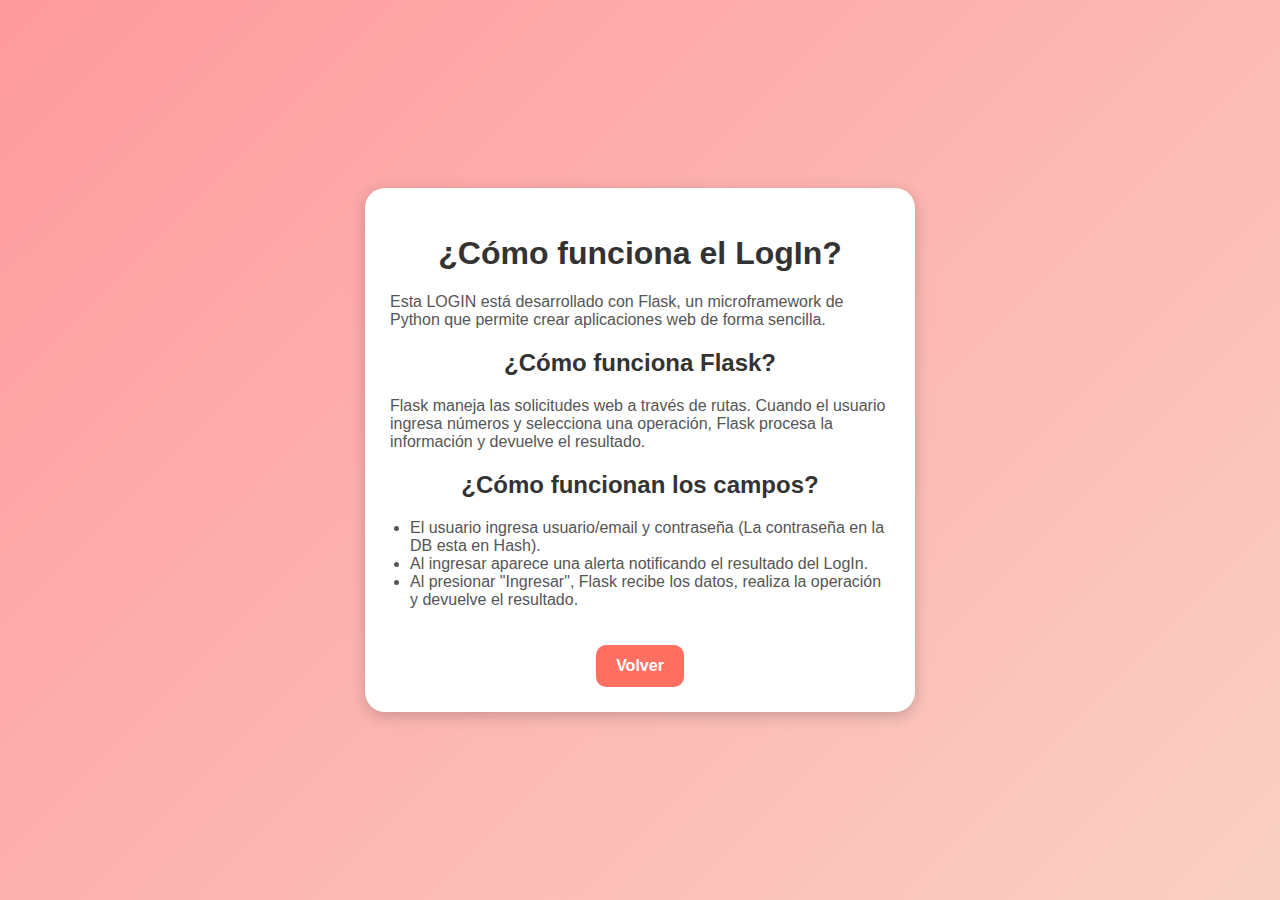
<file: templates/about.html>
<!DOCTYPE html>
<html lang="es">
<head>
    <meta charset="UTF-8">
    <meta name="viewport" content="width=device-width, initial-scale=1.0">
    <title>Acerca del aplicativo</title>
    <link rel="stylesheet" href="/static/info.css">
</head>
<body>
    <div class="container">
        <h1>¿Cómo funciona el LogIn?</h1>
        <p>Esta LOGIN está desarrollado con Flask, un microframework de Python que permite crear aplicaciones web de forma sencilla.</p>
        
        <h2>¿Cómo funciona Flask?</h2>
        <p>Flask maneja las solicitudes web a través de rutas. Cuando el usuario ingresa números y selecciona una operación, Flask procesa la información y devuelve el resultado.</p>
        
        <h2>¿Cómo funcionan los campos?</h2>
        <ul>
            <li>El usuario ingresa usuario/email y contraseña (La contraseña en la DB esta en Hash).</li>
            <li>Al ingresar aparece una alerta notificando el resultado del LogIn.</li>
            <li>Al presionar "Ingresar", Flask recibe los datos, realiza la operación y devuelve el resultado.</li>
        </ul>
        
        <a href="/" class="btn">Volver</a>
    </div>
</body>
</html>
</file>
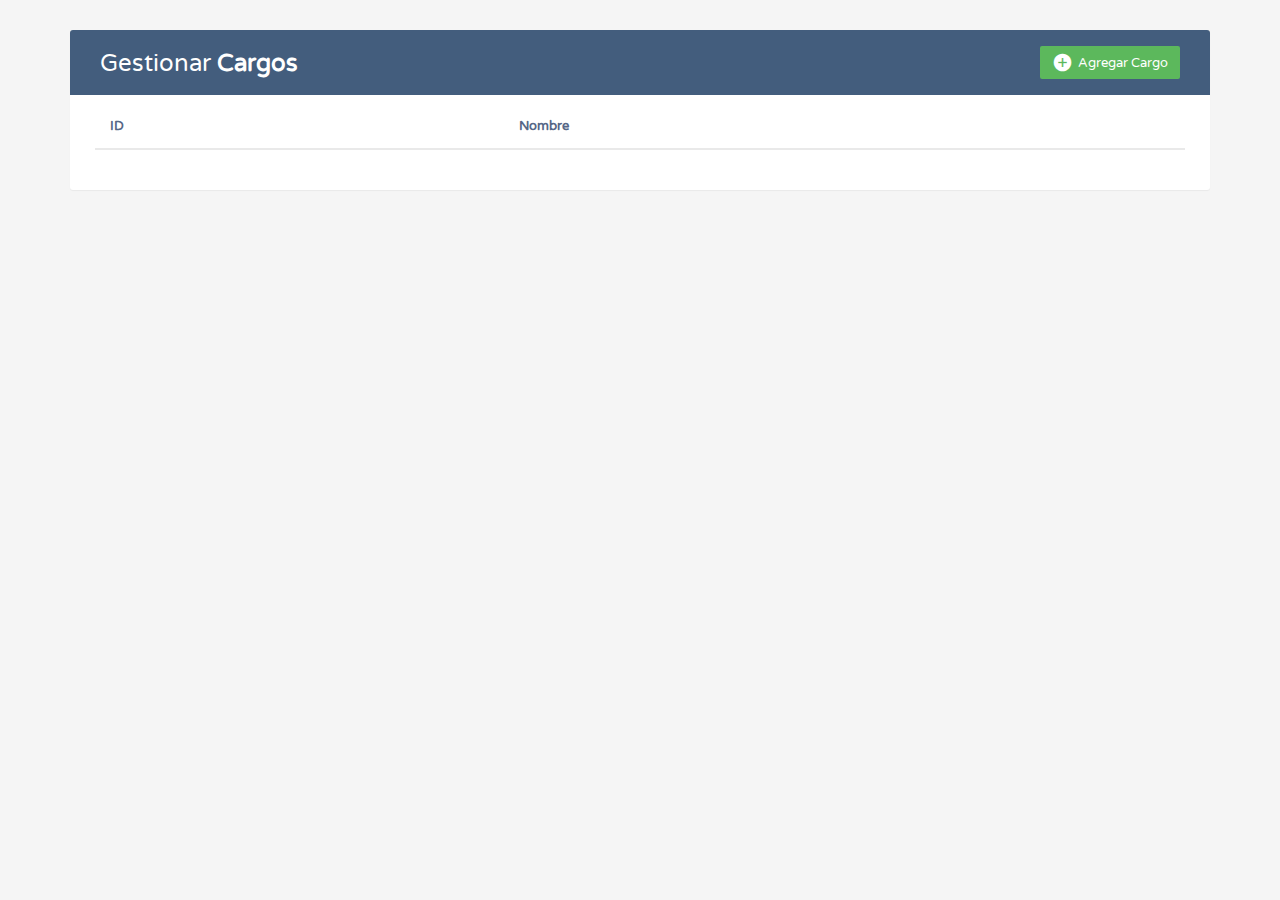
<file: templates/partials/cargos.html>
<!DOCTYPE html>
<html lang="en">
<head>
<meta charset="utf-8">
<meta http-equiv="X-UA-Compatible" content="IE=edge">
<meta name="viewport" content="width=device-width, initial-scale=1">
<title>Bootstrap CRUD Data Table for Database with Modal Form</title>
<link rel="stylesheet" href="https://fonts.googleapis.com/css?family=Roboto|Varela+Round">
<link rel="stylesheet" href="https://fonts.googleapis.com/icon?family=Material+Icons">
<link rel="stylesheet" href="https://maxcdn.bootstrapcdn.com/font-awesome/4.7.0/css/font-awesome.min.css">
<link rel="stylesheet" href="https://maxcdn.bootstrapcdn.com/bootstrap/3.3.7/css/bootstrap.min.css">
<link rel="stylesheet" href="https://cdnjs.cloudflare.com/ajax/libs/font-awesome/6.5.0/css/all.min.css">
<script src="/static/scripts/emp.js"></script>
<link rel="stylesheet" href="/static/styles/emp.css">
<script src="https://code.jquery.com/jquery-3.6.0.min.js"></script>
<script src="https://stackpath.bootstrapcdn.com/bootstrap/3.3.7/js/bootstrap.min.js"></script>

  
  <body>
    <div class="container">
        <div class="table-wrapper">
            <div class="table-title">
                <div class="row">
                    <div class="col-sm-6">
                        <h2>Gestionar <b>Cargos</b></h2>
                    </div>
                    <div class="col-sm-6">
                        <a href="#createCargoModal" class="btn btn-success" data-toggle="modal">
                            <i class="material-icons">&#xE147;</i> <span>Agregar Cargo</span>
                          </a>
                          
                    </div>
                </div>
            </div>
            <table id="cargosTable" class="table">
                <thead>
                    <tr>
                        <th>ID</th>
                        <th>Nombre</th>
                    </tr>
                </thead>
                <tbody>
                </tbody>
            </table>
           
        </div>
    </div>
	
    <div id="deleteCargoModal" class="modal">
        <div class="modal-dialog">
            <div class="modal-content">
                <form id="deleteCargoForm">
                    <div class="modal-header">
                        <h4 class="modal-title">Eliminar Cargo</h4>
                        <button type="button" class="close" data-dismiss="modal">&times;</button>
                    </div>
                    <div class="modal-body">
                        <p>¿Estás seguro de que deseas eliminar este cargo?</p>
                        <p class="text-warning"><small>Esta acción no se puede deshacer.</small></p>
                    </div>
                    <div class="modal-footer">
                        <input type="hidden" id="deleteCargoId">
                        <button type="button" class="btn btn-secondary" data-dismiss="modal">Cancelar</button>
                        <button type="submit" class="btn btn-danger">Eliminar</button>
                    </div>
                </form>
            </div>
        </div>
    </div>

<div id="createCargoModal" class="modal">
    <div class="modal-dialog">
      <div class="modal-content">
        <form id="createCargoForm">
          <div class="modal-header">
            <h4 class="modal-title">Agregar Cargo</h4>
            <button type="button" class="close" data-dismiss="modal" aria-hidden="true">&times;</button>
          </div>
          <div class="modal-body">
            <div class="form-group">
              <label>Nombre del Cargo</label>
              <input type="text" class="form-control" id="createCargoName" required />
            </div>
          </div>
          <div class="modal-footer">
            <input type="button" class="btn btn-default" data-dismiss="modal" value="Cancelar">
            <input type="submit" class="btn btn-success" value="Agregar">
          </div>
        </form>
      </div>
    </div>
  </div>
  <div id="updateCargoModal" class="modal">
  <div class="modal-dialog">
    <div class="modal-content">
      <form id="updateCargoForm">
        <div class="modal-header">
          <h4 class="modal-title">Actualizar Cargo</h4>
          <button type="button" class="close" data-dismiss="modal" aria-hidden="true">&times;</button>
        </div>
        <div class="modal-body">
          <input type="hidden" id="updateCargoId" />
          <div class="form-group">
            <label>Nuevo nombre del Cargo</label>
            <input type="text" class="form-control" id="updateCargoName" required />
          </div>
        </div>
        <div class="modal-footer">
          <input type="button" class="btn btn-default" data-dismiss="modal" value="Cancelar">
          <input type="submit" class="btn btn-primary" value="Actualizar">
        </div>
      </form>
    </div>
  </div>
</div>

    
</body>
</html>
</file>
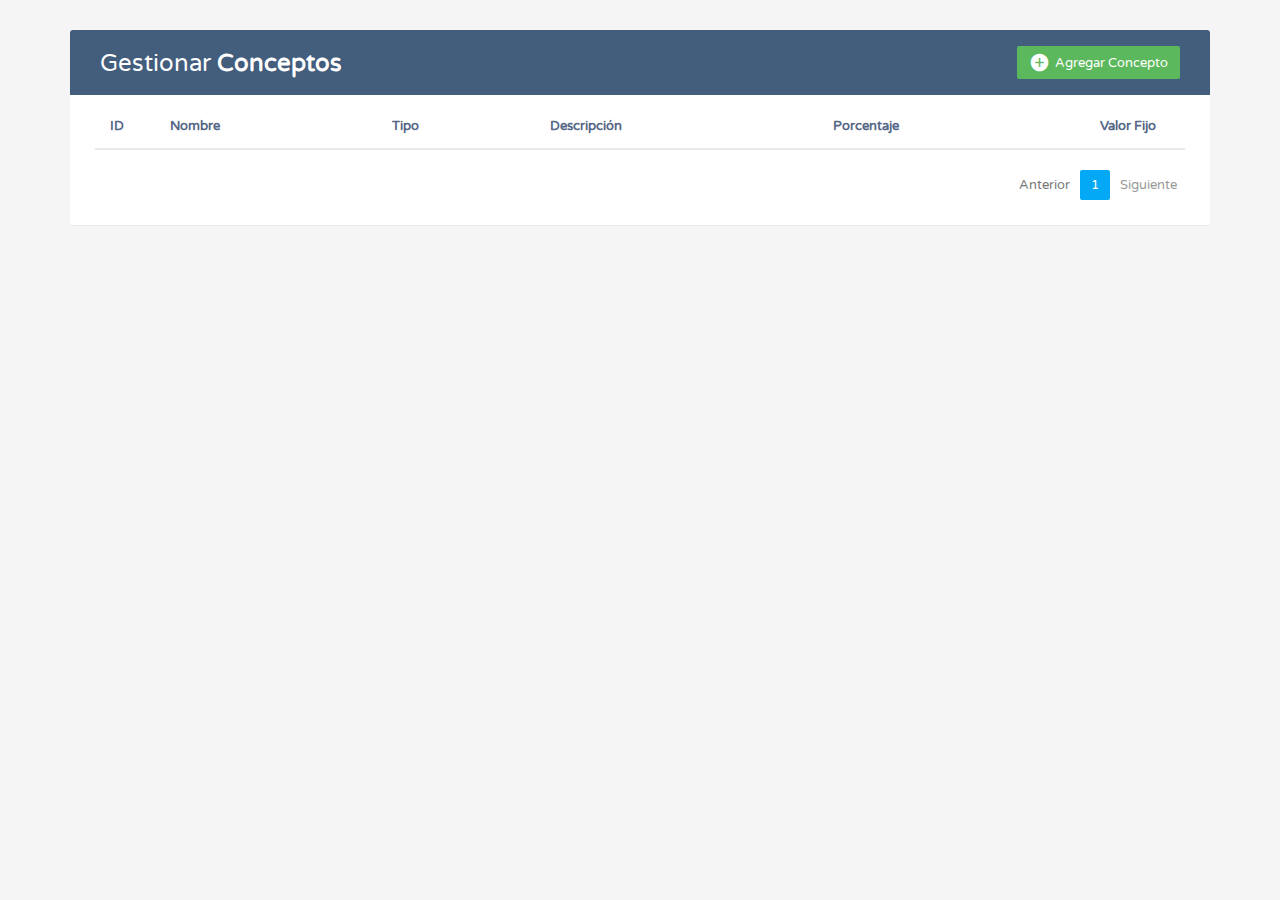
<file: templates/partials/conceptos.html>
<!DOCTYPE html>
<html lang="en">
<head>
<meta charset="utf-8">
<meta http-equiv="X-UA-Compatible" content="IE=edge">
<meta name="viewport" content="width=device-width, initial-scale=1">
<title>Bootstrap CRUD Data Table for Database with Modal Form</title>
<link rel="stylesheet" href="https://fonts.googleapis.com/css?family=Roboto|Varela+Round">
<link rel="stylesheet" href="https://fonts.googleapis.com/icon?family=Material+Icons">
<link rel="stylesheet" href="https://maxcdn.bootstrapcdn.com/font-awesome/4.7.0/css/font-awesome.min.css">
<link rel="stylesheet" href="https://maxcdn.bootstrapcdn.com/bootstrap/3.3.7/css/bootstrap.min.css">
<!-- Font Awesome CDN -->
<link rel="stylesheet" href="https://cdnjs.cloudflare.com/ajax/libs/font-awesome/6.5.0/css/all.min.css">
<script src="/static/scripts/emp.js"></script>
<link rel="stylesheet" href="/static/styles/emp.css">
<!-- ✅ jQuery moderno -->
<script src="https://code.jquery.com/jquery-3.6.0.min.js"></script>

<!-- ✅ Bootstrap 4 -->
<script src="https://stackpath.bootstrapcdn.com/bootstrap/3.3.7/js/bootstrap.min.js"></script>
<body>
  <div class="container">
    <div class="table-wrapper">
      <div class="table-title">
        <div class="row">
          <div class="col-sm-6">
            <h2>Gestionar <b>Conceptos</b></h2>
          </div>
          <div class="col-sm-6">
                        <a href="#createConceptModal" class="btn btn-success" data-toggle="modal">
                            <i class="material-icons">&#xE147;</i> <span>Agregar Concepto</span>
                          </a>
                          
                    </div>
        </div>
      </div>
      <table id="conceptosTable" class="table">
        <thead>
          <tr>
            <th>ID</th>
            <th>Nombre</th>
            <th>Tipo</th>
            <th>Descripción</th>
            <th>Porcentaje</th>
            <th>Valor Fijo</th>
          </tr>
        </thead>
        <tbody>
          <!-- Se llenará desde JS -->
        </tbody>
      </table>
      <div class="clearfix">
        <ul class="pagination">
            <li class="page-item disabled"><a href="#">Anterior</a></li>
            <li class="page-item active"><a href="#" class="page-link">1</a></li>
            <li class="page-item"><a href="#" class="page-link">Siguiente</a></li>
        </ul>
    </div>
    </div>
  </div>

  <div id="createConceptModal" class="modal">
  <div class="modal-dialog">
    <div class="modal-content">
      <form id="createConceptForm">
        <div class="modal-header">
          <h4 class="modal-title">Agregar Concepto</h4>
          <button type="button" class="close" data-dismiss="modal" aria-hidden="true">&times;</button>
        </div>
        <div class="modal-body">
          <div class="form-group">
            <label>Nombre del Concepto</label>
            <input type="text" class="form-control" id="createConceptName" required />
          </div>
          <div class="form-group">
            <label>Tipo de Concepto</label>
            <select class="form-control" id="createConceptType" required>
              <option value="">Seleccione una opción</option>
              <option value="earning">Devengado</option>
              <option value="deduction">Deducción</option>
            </select>
          </div>
          <div class="form-group">
            <label>Descripción</label>
            <input type="text" class="form-control" id="createConceptDescription" />
          </div>
          <div class="form-group">
            <label>Porcentaje (%)</label>
            <input type="number" class="form-control" id="createConceptPercentage" step="0.01" min="0" max="100" />
          </div>
        </div>
        <div class="modal-footer">
          <input type="button" class="btn btn-default" data-dismiss="modal" value="Cancelar" />
          <input type="submit" class="btn btn-success" value="Agregar" />
        </div>
      </form>
    </div>
  </div>
</div>




</body>
</html>
</file>
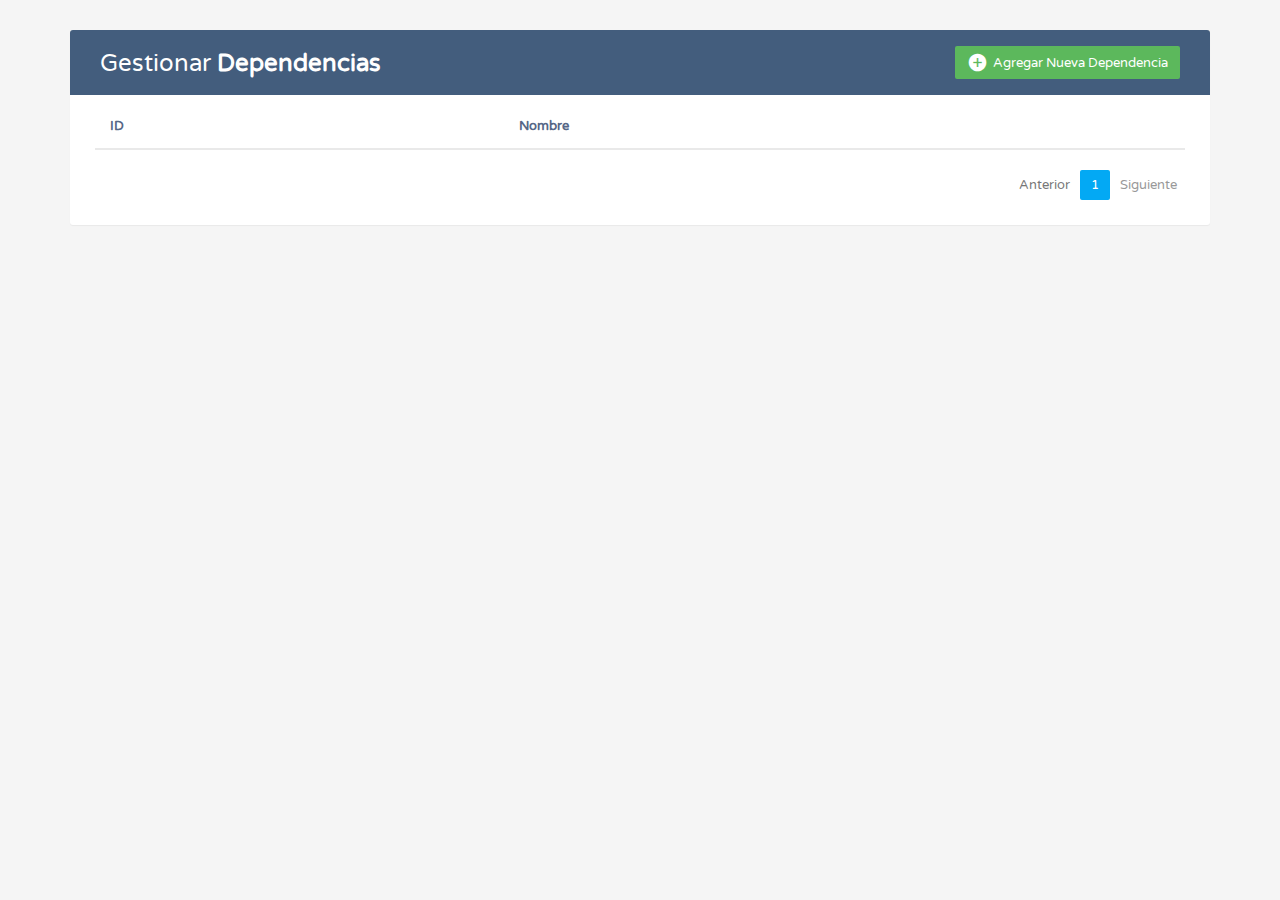
<file: templates/partials/dependencias.html>
<!DOCTYPE html>
<html lang="en">
<head>
<meta charset="utf-8">
<meta http-equiv="X-UA-Compatible" content="IE=edge">
<meta name="viewport" content="width=device-width, initial-scale=1">
<title>Bootstrap CRUD Data Table for Database with Modal Form</title>
<link rel="stylesheet" href="https://fonts.googleapis.com/css?family=Roboto|Varela+Round">
<link rel="stylesheet" href="https://fonts.googleapis.com/icon?family=Material+Icons">
<link rel="stylesheet" href="https://maxcdn.bootstrapcdn.com/font-awesome/4.7.0/css/font-awesome.min.css">
<link rel="stylesheet" href="https://maxcdn.bootstrapcdn.com/bootstrap/3.3.7/css/bootstrap.min.css">
<!-- Font Awesome CDN -->
<link rel="stylesheet" href="https://cdnjs.cloudflare.com/ajax/libs/font-awesome/6.5.0/css/all.min.css">
<script src="/static/scripts/emp.js"></script>
<link rel="stylesheet" href="/static/styles/emp.css">
<!-- ✅ jQuery moderno -->
<script src="https://code.jquery.com/jquery-3.6.0.min.js"></script>

<!-- ✅ Bootstrap 4 -->
<script src="https://stackpath.bootstrapcdn.com/bootstrap/3.3.7/js/bootstrap.min.js"></script>

  
  <body>
    <div class="container">
        <div class="table-wrapper">
            <div class="table-title">
                <div class="row">
                    <div class="col-sm-6">
                        <h2>Gestionar <b>Dependencias</b></h2>
                    </div>
                    <div class="col-sm-6">
                        <a href="#createDepartmentModal" class="btn btn-success" data-toggle="modal">
                            <i class="material-icons">&#xE147;</i> 
                            <span>Agregar Nueva Dependencia</span>
                        </a>
                    </div>
                    
                </div>
            </div>
            <table id="departamentosTable" class="table">
                <thead>
                    <tr>
                        <th>ID</th>
                        <th>Nombre</th>
                    </tr>
                </thead>
                <tbody>
                    <!-- Los datos de los empleados se agregarán aquí -->
                </tbody>
            </table>
            <div class="clearfix">
                <ul class="pagination">
                    <li class="page-item disabled"><a href="#">Anterior</a></li>
                    <li class="page-item active"><a href="#" class="page-link">1</a></li>
                    <li class="page-item"><a href="#" class="page-link">Siguiente</a></li>
                </ul>
            </div>
        </div>
    </div>
	
<!-- Modal para eliminar dependencia -->
<div class="modal" id="deleteDepartmentModal" tabindex="-1" role="dialog" aria-labelledby="deleteDepartmentModalLabel" aria-hidden="true">
    <div class="modal-dialog" role="document">
        <div class="modal-content">
            <div class="modal-header">
                <h5 class="modal-title" id="deleteDepartmentModalLabel">Eliminar Dependencia</h5>
                <button type="button" class="close" data-dismiss="modal" aria-label="Close">
                    <span aria-hidden="true">&times;</span>
                </button>
            </div>
            <div class="modal-body">
                <p>¿Estás seguro de que deseas eliminar este departamento?</p>
                <!-- Formulario para eliminar el departamento -->
                <form id="deleteDepartmentForm">
                    <input type="hidden" id="deleteDepartmentId" name="department_id">
                    <button type="submit" class="btn btn-danger">Eliminar</button>
                    <button type="button" class="btn btn-secondary" data-dismiss="modal">Cancelar</button>
                </form>
            </div>
        </div>
    </div>
</div>

<!-- Modal para crear dependencia -->
<div id="createDepartmentModal" class="modal">
    <div class="modal-dialog">
      <div class="modal-content">
        <form id="createDepartmentForm">
          <div class="modal-header">
            <h4 class="modal-title">Agregar Dependencia</h4>
            <button type="button" class="close" data-dismiss="modal" aria-hidden="true">&times;</button>
          </div>
          <div class="modal-body">
            <div class="form-group">
              <label>Nombre</label>
              <input type="text" class="form-control" id="createDepartmentName" required />
            </div>
          </div>
          <div class="modal-footer">
            <input type="button" class="btn btn-default" data-dismiss="modal" value="Cancelar">
            <input type="submit" class="btn btn-success" value="Agregar">
          </div>
        </form>
      </div>
    </div>
  </div>
  
  
      
    
</body>
</html>
</file>
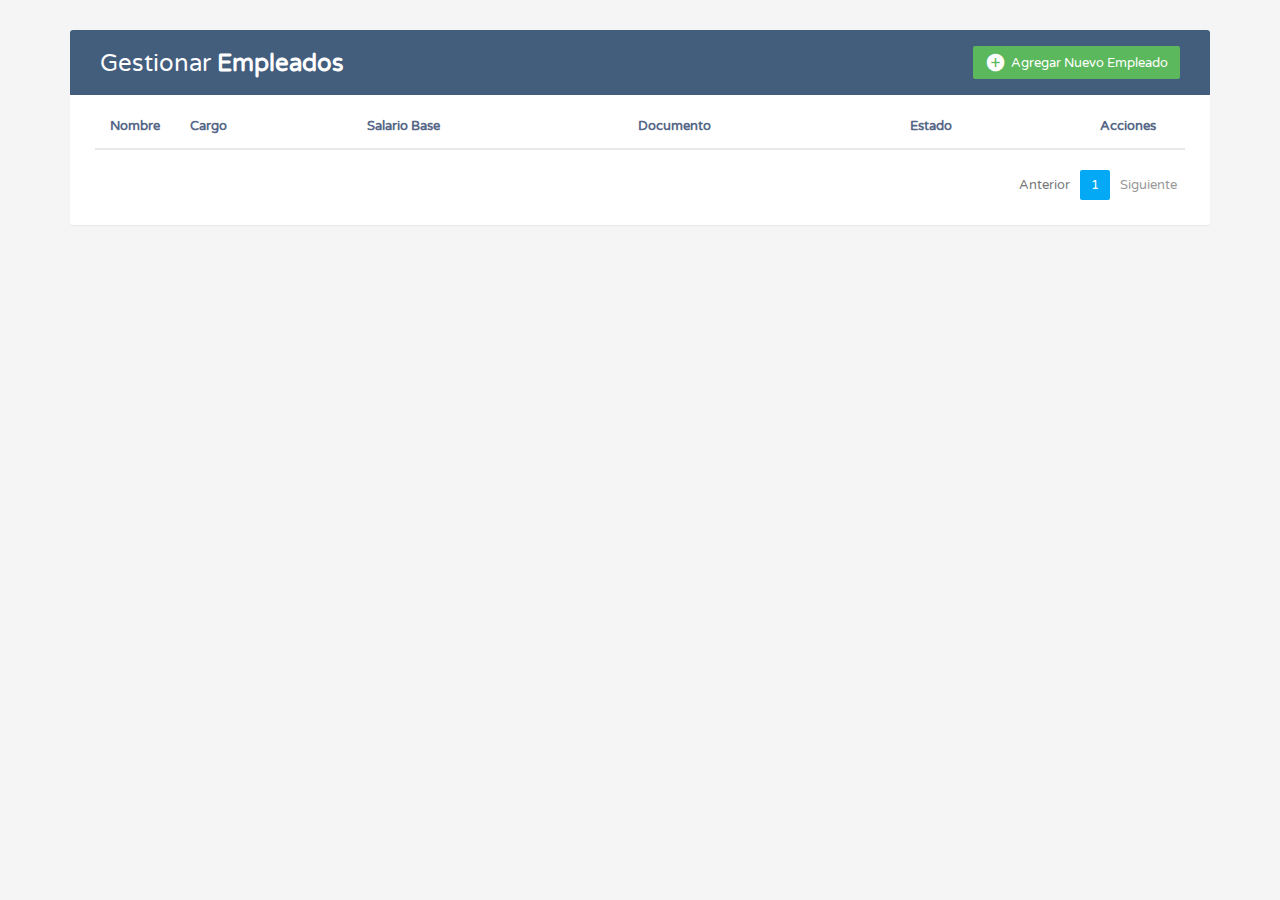
<file: templates/partials/empleados.html>
<!DOCTYPE html>
<html lang="en">
<head>
<meta charset="utf-8">
<meta http-equiv="X-UA-Compatible" content="IE=edge">
<meta name="viewport" content="width=device-width, initial-scale=1">
<title>Bootstrap CRUD Data Table for Database with Modal Form</title>
<link rel="stylesheet" href="https://fonts.googleapis.com/css?family=Roboto|Varela+Round">
<link rel="stylesheet" href="https://fonts.googleapis.com/icon?family=Material+Icons">
<link rel="stylesheet" href="https://maxcdn.bootstrapcdn.com/font-awesome/4.7.0/css/font-awesome.min.css">
<link rel="stylesheet" href="https://maxcdn.bootstrapcdn.com/bootstrap/3.3.7/css/bootstrap.min.css">
<!-- Font Awesome CDN -->
<link rel="stylesheet" href="https://cdnjs.cloudflare.com/ajax/libs/font-awesome/6.5.0/css/all.min.css">
<script src="/static/scripts/emp.js"></script>
<link rel="stylesheet" href="/static/styles/emp.css">
<!-- ✅ jQuery moderno -->
<script src="https://code.jquery.com/jquery-3.6.0.min.js"></script>

<!-- ✅ Bootstrap 4 -->
<script src="https://stackpath.bootstrapcdn.com/bootstrap/4.5.2/js/bootstrap.min.js"></script>
  
  <body>
    <div class="container">
        <div class="table-wrapper">
            <div class="table-title">
                <div class="row">
                    <div class="col-sm-6">
                        <h2>Gestionar <b>Empleados</b></h2>
                    </div>
                    <div class="col-sm-6">
                      <a href="#addEmployeeModal" class="btn btn-success" data-toggle="modal">
                        <i class="material-icons">&#xE147;</i>
                        <span>Agregar Nuevo Empleado</span>
                    </a>
                    
                    </div>
                </div>
            </div>
            <table class="table table-striped table-hover" id="empleadosTable">
                <thead>
                    <tr>
                        <th>Nombre</th>
                        <th>Cargo</th>
                        <th>Salario Base</th>
                        <th>Documento</th>
                        <th>Estado</th>
                        <th>Acciones</th>
                    </tr>
                </thead>
                <tbody>
                    <!-- Los datos de los empleados se agregarán aquí -->
                </tbody>
            </table>
            <div class="clearfix">
                <ul class="pagination">
                    <li class="page-item disabled"><a href="#">Anterior</a></li>
                    <li class="page-item active"><a href="#" class="page-link">1</a></li>
                    <li class="page-item"><a href="#" class="page-link">Siguiente</a></li>
                </ul>
            </div>
        </div>
    </div>
	<!-- Modal de Agregar Empleado -->
<!-- Modal de Agregar Empleado -->
<div id="addEmployeeModal" class="modal" tabindex="-1" role="dialog" aria-labelledby="addEmployeeModalLabel">
  <div class="modal-dialog" role="document">
      <div class="modal-content">
          <div class="modal-header">
              <h5 class="modal-title" id="addEmployeeModalLabel">Agregar Nuevo Empleado</h5>
              <button type="button" class="close" data-dismiss="modal" aria-label="Close">
                  <span aria-hidden="true">&times;</span>
              </button>
          </div>
          <div class="modal-body">
              <form id="createEmployeeForm">
                  <!-- Campo Nombre -->
                  <div class="form-group">
                      <label for="first_name">Nombre</label>
                      <input type="text" id="first_name" class="form-control" required>
                  </div>

                  <!-- Campo Apellido -->
                  <div class="form-group">
                      <label for="last_name">Apellido</label>
                      <input type="text" id="last_name" class="form-control" required>
                  </div>

                  <!-- Campo Tipo de Documento -->
                  <div class="form-group">
                      <label for="document_type">Tipo de Documento</label>
                      <input type="text" id="document_type" class="form-control" required>
                  </div>

                  <!-- Campo Número de Documento -->
                  <div class="form-group">
                      <label for="document_number">Número de Documento</label>
                      <input type="text" id="document_number" class="form-control" required>
                  </div>

                  <!-- Campo Correo Electrónico -->
                  <div class="form-group">
                      <label for="email">Correo Electrónico</label>
                      <input type="email" id="email" class="form-control">
                  </div>

                  <!-- Campo Teléfono -->
                  <div class="form-group">
                      <label for="phone">Teléfono</label>
                      <input type="text" id="phone" class="form-control">
                  </div>

                  <!-- Campo Dirección -->
                  <div class="form-group">
                      <label for="address">Dirección</label>
                      <input type="text" id="address" class="form-control">
                  </div>

                  <!-- Campo Ciudad -->
                  <div class="form-group">
                      <label for="city">Ciudad</label>
                      <input type="text" id="city" class="form-control">
                  </div>

                  <!-- Campo EPS -->
                  <div class="form-group">
                      <label for="health_insurance">EPS</label>
                      <input type="text" id="health_insurance" class="form-control">
                  </div>

                  <!-- Campo Fondo de Pensión -->
                  <div class="form-group">
                      <label for="pension_fund">Fondo de Pensión</label>
                      <input type="text" id="pension_fund" class="form-control">
                  </div>

                  <!-- Campo Salario Base -->
                  <div class="form-group">
                      <label for="base_salary">Salario Base</label>
                      <input type="number" id="base_salary" class="form-control" required>
                  </div>

                  <!-- Campo Cargo -->
                  <div class="form-group">
                      <label for="position_id">ID del Cargo</label>
                      <input type="number" id="position_id" class="form-control" required>
                  </div>

                  <!-- Campo Departamento -->
                  <div class="form-group">
                      <label for="department_id">ID del Departamento</label>
                      <input type="number" id="department_id" class="form-control" required>
                  </div>

                  <!-- Botón de Crear Empleado -->
                  <button type="submit" class="btn btn-primary">Crear Empleado</button>
              </form>
          </div>
      </div>
  </div>
</div>


      <div id="editEmployeeModal" class="modal">
        <div class="modal-dialog">
          <div class="modal-content">
            <form id="editEmployeeForm">
              <div class="modal-header">						
                <h4 class="modal-title">Editar Empleado</h4>
                <button type="button" class="close" data-dismiss="modal">&times;</button>
              </div>
              <div class="modal-body">					
                <input type="hidden" name="id" id="edit-id">
                <div class="form-group">
                  <label>Nombre</label>
                  <input type="text" name="first_name" id="edit-first-name" class="form-control" required>
                </div>
                <div class="form-group">
                  <label>Apellido</label>
                  <input type="text" name="last_name" id="edit-last-name" class="form-control" required>
                </div>
                <div class="form-group">
                  <label>Cargo</label>
                  <input type="text" name="position" id="edit-position" class="form-control" required>
                </div>
                <div class="form-group">
                  <label>Salario Base</label>
                  <input type="number" name="base_salary" id="edit-salary" class="form-control" required>
                </div>
                <div class="form-group">
                  <label>Documento</label>
                  <input type="text" name="document_number" id="edit-document" class="form-control" required>
                </div>
                <div class="form-group">
                  <label>Estado</label>
                  <select name="is_active" id="edit-status" class="form-control" required>
                    <option value="true">Activo</option>
                    <option value="false">Inactivo</option>
                  </select>
                </div>
              </div>
              <div class="modal-footer">
                <button type="button" class="btn btn-default" data-dismiss="modal">Cancelar</button>
                <button type="submit" class="btn btn-info">Guardar Cambios</button>
              </div>
            </form>
          </div>
        </div>
      </div>

      <!-- Modal Eliminar Empleado -->
<div id="deleteEmployeeModal" class="modal">
  <div class="modal-dialog">
    <div class="modal-content">
      <form id="deleteEmployeeForm">
        <div class="modal-header">
          <h4 class="modal-title">Eliminar Empleado</h4>
          <button type="button" class="close" data-dismiss="modal">&times;</button>
        </div>
        <div class="modal-body">
          <p>¿Estás seguro de que deseas eliminar este empleado?</p>
          <p class="text-warning"><small>Esta acción no se puede deshacer.</small></p>
        </div>
        <div class="modal-footer">
          <input type="hidden" id="deleteDocNumber">
          <button type="button" class="btn btn-secondary" data-dismiss="modal">Cancelar</button>
          <button type="submit" class="btn btn-danger">Eliminar</button>
        </div>
      </form>
    </div>
  </div>
</div>

      
    
</body>
</html>
</file>
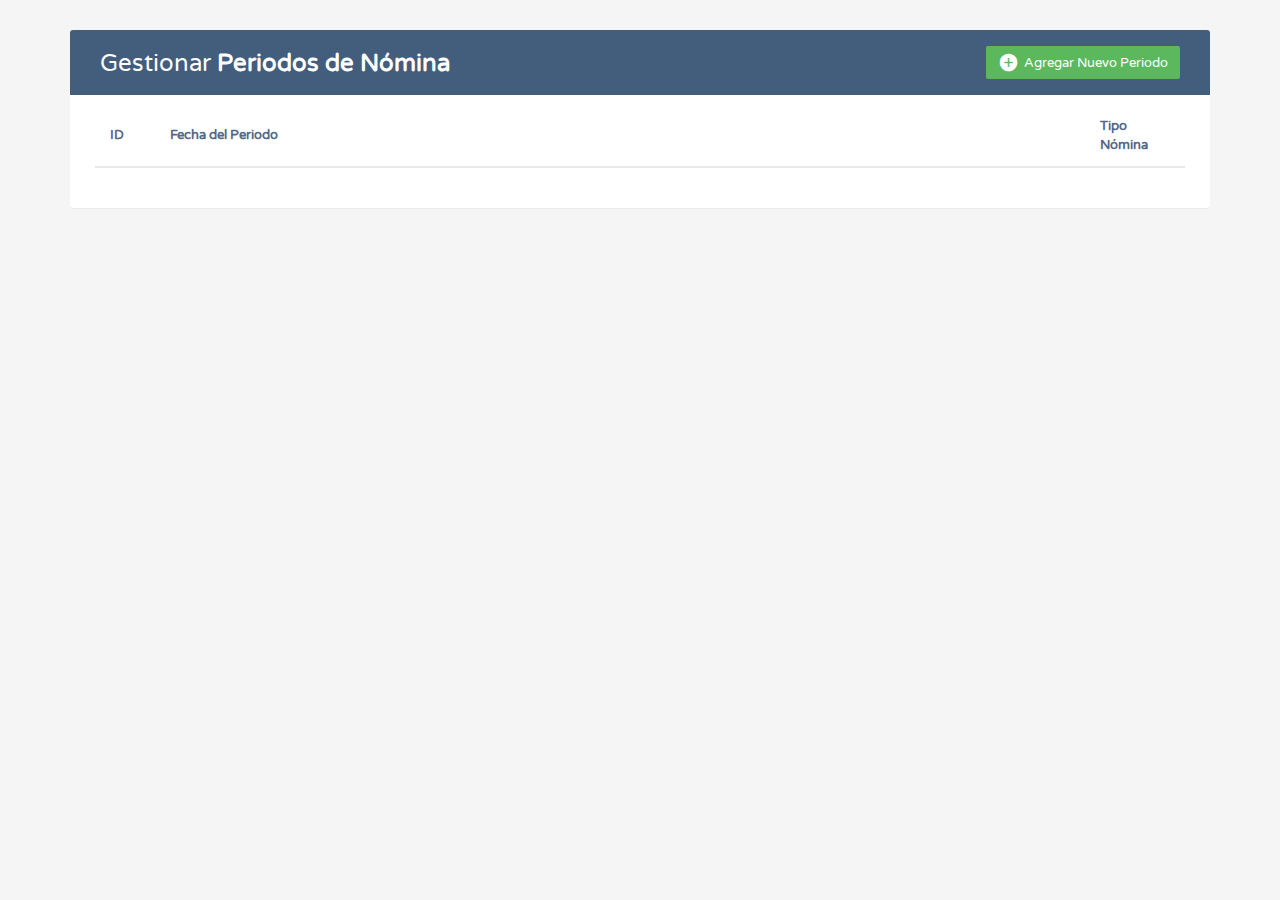
<file: templates/partials/periodos.html>
<!-- Guarda esto como payroll_period.html en templates/partials -->
<!DOCTYPE html>
<html lang="es">
<head>
  <meta charset="UTF-8">
  <title>Gestión de Periodos de Nómina</title>
  <link rel="stylesheet" href="https://fonts.googleapis.com/css?family=Roboto|Varela+Round">
  <link rel="stylesheet" href="https://fonts.googleapis.com/icon?family=Material+Icons">
  <link rel="stylesheet" href="https://maxcdn.bootstrapcdn.com/bootstrap/3.3.7/css/bootstrap.min.css">
  <link rel="stylesheet" href="https://cdnjs.cloudflare.com/ajax/libs/font-awesome/6.5.0/css/all.min.css">
  <link rel="stylesheet" href="/static/styles/emp.css">
  <script src="https://code.jquery.com/jquery-3.6.0.min.js"></script>
  <script src="https://stackpath.bootstrapcdn.com/bootstrap/3.3.7/js/bootstrap.min.js"></script>
  <script src="/static/scripts/emp.js"></script>
</head>
<body>
  <div class="container">
    <div class="table-wrapper">
      <div class="table-title">
        <div class="row">
          <div class="col-sm-6">
            <h2>Gestionar <b>Periodos de Nómina</b></h2>
          </div>
          <div class="col-sm-6">
            <a href="#addPeriodModal" class="btn btn-success" data-toggle="modal">
              <i class="material-icons">&#xE147;</i> <span>Agregar Nuevo Periodo</span>
            </a>
          </div>
        </div>
      </div>
      <table id="periodosTable" class="table">
        <thead>
          <tr>
            <th>ID</th>
            <th>Fecha del Periodo</th>
            <th>Tipo Nómina</th>
          </tr>
        </thead>
        <tbody>
          <!-- Se llenará desde JS -->
        </tbody>
      </table>
      
    </div>
  </div>


  <!-- Modal Crear Periodo de Nómina -->
<div id="addPeriodModal" class="modal">
  <div class="modal-dialog">
    <div class="modal-content">
      <form id="createPayrollPeriodForm">
        <div class="modal-header">
          <h4 class="modal-title">Crear Periodo de Nómina</h4>
          <button type="button" class="close" data-dismiss="modal" aria-hidden="true">&times;</button>
        </div>
        <div class="modal-body">
          <div class="form-group">
            <label for="payrollType">Tipo de nómina</label>
    <select id="payrollType" required>
      <option value="">Seleccione tipo</option>
      <option value="1">Quincenal</option>
      <option value="2">Mensual</option>
      <option value="4">Horas extras</option>
      <option value="3">Primas</option>
      <option value="5">Pagos al empleador</option>
      <option value="6">vacaciones</option>
    </select>
          </div>

          <div class="form-group">
    <label for="payrollMonth">Mes y Año</label>
    <input type="month" id="payrollMonth" required />
  </div>
          <div class="form-group">
    <label for="payrollDay">Día</label>
    <select id="payrollDay" required>
      <option value="">Seleccione día</option>
      <option value="01">1</option>
      <option value="15">15</option>
    </select>
  </div>
        </div>
        <div class="modal-footer">
          <input type="button" class="btn btn-default" data-dismiss="modal" value="Cancelar" />
          <input type="submit" class="btn btn-primary" value="Guardar" />
        </div>
      </form>
    </div>
  </div>
</div>

</body>
</html>
</file>
<file: static/info.css>
body {
    font-family: Arial, sans-serif;
    text-align: center;
    background: linear-gradient(135deg, #ff9a9e, #fad0c4);
    margin: 0;
    padding: 0;
    display: flex;
    justify-content: center;
    align-items: center;
    height: 100vh;
}

.container {
    background: white;
    max-width: 500px;
    padding: 25px;
    border-radius: 20px;
    box-shadow: 0 4px 15px rgba(0, 0, 0, 0.2);
    text-align: center;
}

h1, h2 {
    color: #333;
}

p, ul {
    color: #555;
    text-align: left;
}

ul {
    padding-left: 20px;
}

.btn {
    display: inline-block;
    margin-top: 20px;
    padding: 12px 20px;
    background: #ff6f61;
    color: white;
    text-decoration: none;
    border-radius: 10px;
    font-weight: bold;
    transition: background 0.3s ease;
}

.btn:hover {
    background: #d64c46;
}
</file>
<file: static/styles/emp.css>
body {
    color: #566787;
    background: #f5f5f5;
    font-family: 'Varela Round', sans-serif;
    font-size: 13px;
}
.table-wrapper {
    background: #fff;
    padding: 20px 25px;
    margin: 30px 0;
    border-radius: 3px;
    box-shadow: 0 1px 1px rgba(0,0,0,.05);
}
.table-title {        
    padding-bottom: 15px;
    background: #435d7d;
    color: #fff;
    padding: 16px 30px;
    margin: -20px -25px 10px;
    border-radius: 3px 3px 0 0;
}
.table-title h2 {
    margin: 5px 0 0;
    font-size: 24px;
}
.table-title .btn-group {
    float: right;
}
.table-title .btn {
    color: #fff;
    float: right;
    font-size: 13px;
    border: none;
    min-width: 50px;
    border-radius: 2px;
    border: none;
    outline: none !important;
    margin-left: 10px;
}
.table-title .btn i {
    float: left;
    font-size: 21px;
    margin-right: 5px;
}
.table-title .btn span {
    float: left;
    margin-top: 2px;
}
table.table tr th, table.table tr td {
    border-color: #e9e9e9;
    padding: 12px 15px;
    vertical-align: middle;
}
table.table tr th:first-child {
    width: 60px;
}
table.table tr th:last-child {
    width: 100px;
}
table.table-striped tbody tr:nth-of-type(odd) {
    background-color: #fcfcfc;
}
table.table-striped.table-hover tbody tr:hover {
    background: #f5f5f5;
}
table.table th i {
    font-size: 13px;
    margin: 0 5px;
    cursor: pointer;
}	
table.table td:last-child i {
    opacity: 0.9;
    font-size: 22px;
    margin: 0 5px;
}
table.table td a {
    font-weight: bold;
    color: #566787;
    display: inline-block;
    text-decoration: none;
    outline: none !important;
}
table.table td a:hover {
    color: #2196F3;
}
table.table td a.edit {
    color: #FFC107;
}
table.table td a.delete {
    color: #F44336;
}
table.table td i {
    font-size: 19px;
}
table.table .avatar {
    border-radius: 50%;
    vertical-align: middle;
    margin-right: 10px;
}
.pagination {
    float: right;
    margin: 0 0 5px;
}
.pagination li a {
    border: none;
    font-size: 13px;
    min-width: 30px;
    min-height: 30px;
    color: #999;
    margin: 0 2px;
    line-height: 30px;
    border-radius: 2px !important;
    text-align: center;
    padding: 0 6px;
}
.pagination li a:hover {
    color: #666;
}	
.pagination li.active a, .pagination li.active a.page-link {
    background: #03A9F4;
}
.pagination li.active a:hover {        
    background: #0397d6;
}
.pagination li.disabled i {
    color: #ccc;
}
.pagination li i {
    font-size: 16px;
    padding-top: 6px
}
.hint-text {
    float: left;
    margin-top: 10px;
    font-size: 13px;
}    
/* Custom checkbox */
.custom-checkbox {
    position: relative;
}
.custom-checkbox input[type="checkbox"] {    
    opacity: 0;
    position: absolute;
    margin: 5px 0 0 3px;
    z-index: 9;
}
.custom-checkbox label:before{
    width: 18px;
    height: 18px;
}
.custom-checkbox label:before {
    content: '';
    margin-right: 10px;
    display: inline-block;
    vertical-align: text-top;
    background: white;
    border: 1px solid #bbb;
    border-radius: 2px;
    box-sizing: border-box;
    z-index: 2;
}
.custom-checkbox input[type="checkbox"]:checked + label:after {
    content: '';
    position: absolute;
    left: 6px;
    top: 3px;
    width: 6px;
    height: 11px;
    border: solid #000;
    border-width: 0 3px 3px 0;
    transform: inherit;
    z-index: 3;
    transform: rotateZ(45deg);
}
.custom-checkbox input[type="checkbox"]:checked + label:before {
    border-color: #03A9F4;
    background: #03A9F4;
}
.custom-checkbox input[type="checkbox"]:checked + label:after {
    border-color: #fff;
}
.custom-checkbox input[type="checkbox"]:disabled + label:before {
    color: #b8b8b8;
    cursor: auto;
    box-shadow: none;
    background: #ddd;
}
/* Modal styles */
.modal .modal-dialog {
    max-width: 400px;
}
.modal .modal-header, .modal .modal-body, .modal .modal-footer {
    padding: 20px 30px;
}
.modal .modal-content {
    border-radius: 3px;
}
.modal-dialog {
    z-index: 1050;
  }
  
.modal .modal-footer {
    background: #ecf0f1;
    border-radius: 0 0 3px 3px;
}
.modal .modal-title {
    display: inline-block;
}
.modal .form-control {
    border-radius: 2px;
    box-shadow: none;
    border-color: #dddddd;
}
.modal textarea.form-control {
    resize: vertical;
}
.modal .btn {
    border-radius: 2px;
    min-width: 100px;
}	
.modal form label {
    font-weight: normal;
}
</file>
